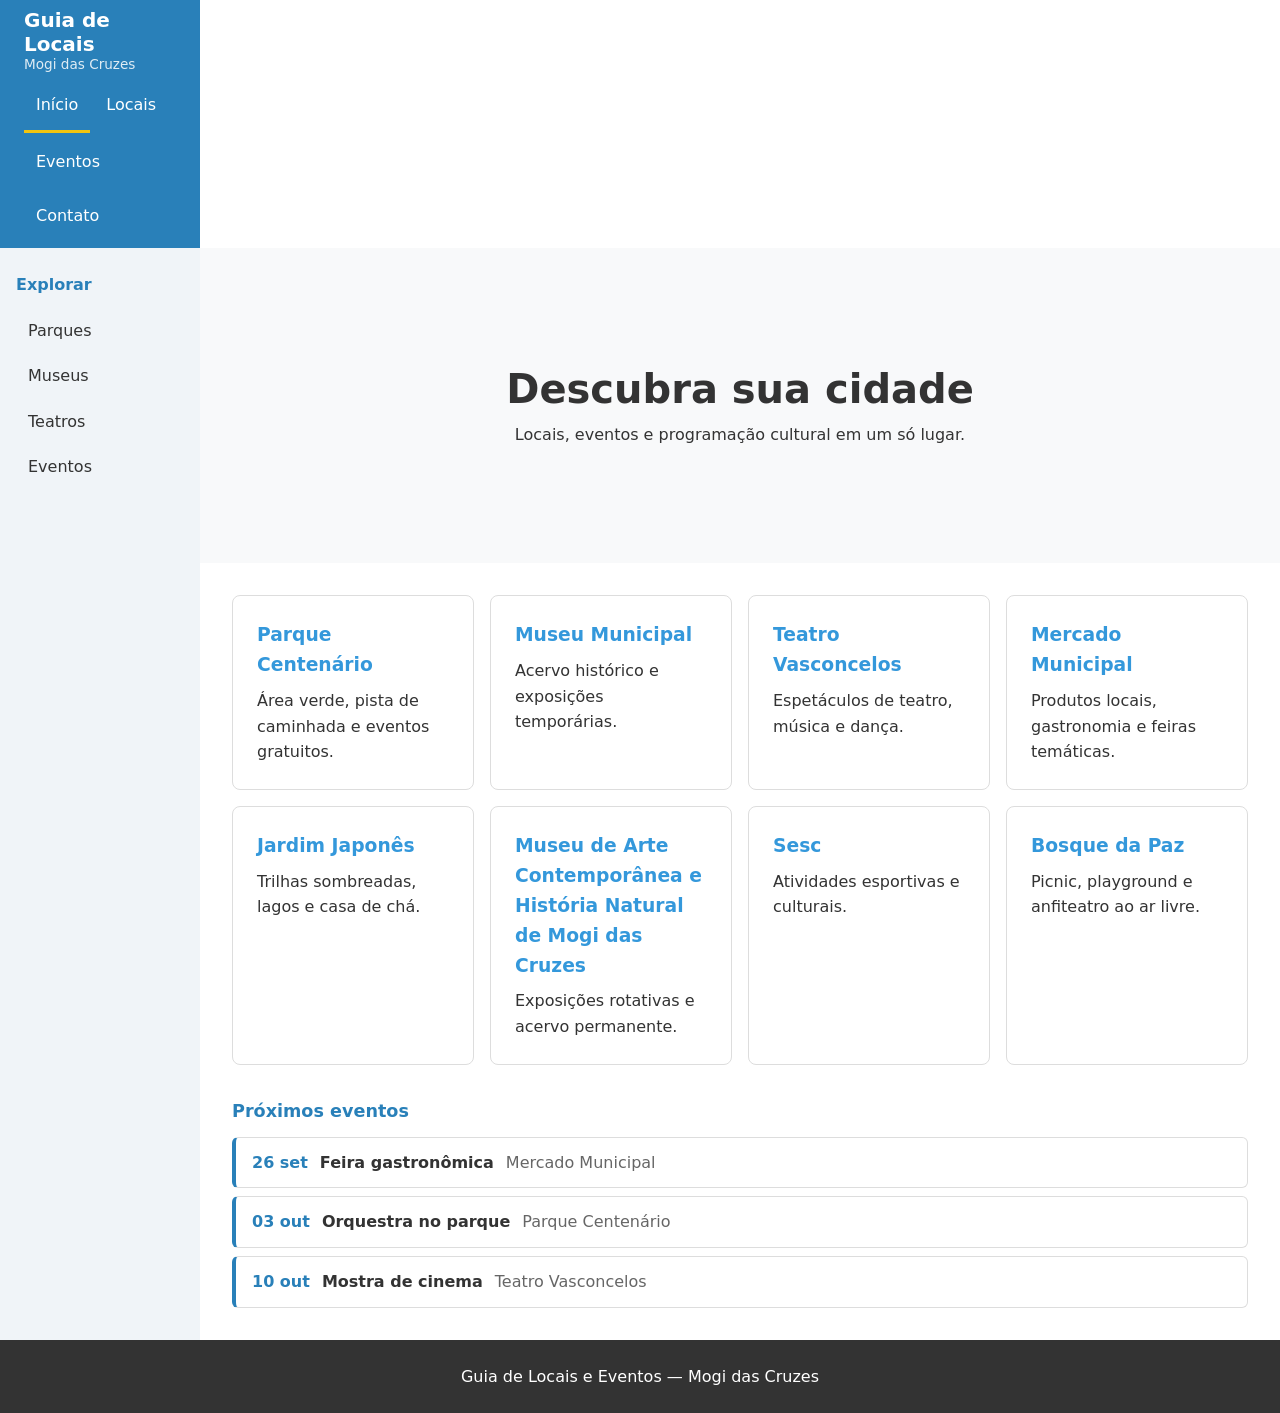
<file: index.html>
<!DOCTYPE html>
<html lang="pt-BR">
<head>
  <meta charset="UTF-8">
  <meta name="viewport" content="width=device-width, initial-scale=1.0">
  <title>Guia de Locais e Eventos — Início</title>
  <link rel="stylesheet" href="style.css">
</head>
<body>
  <header class="cabecalho">
    <div class="identidade">
      <p class="logo">Guia de Locais</p>
      <p class="titulo">Mogi das Cruzes</p>
    </div>
    <nav aria-label="Menu principal">
      <ul class="menu-lista">
        <li><a href="index.html" aria-current="page" class="ativo">Início</a></li>
        <li><a href="#locais">Locais</a></li>
        <li><a href="#agenda">Eventos</a></li>
        <li><a href="#contato">Contato</a></li>
      </ul>
    </nav>
  </header>

  <aside class="lateral">
    <nav aria-label="Categorias de locais">
      <h2 class="lateral-titulo">Explorar</h2>
      <ul class="lateral-lista">
        <li><a href="#locais">Parques</a></li>
        <li><a href="#locais">Museus</a></li>
        <li><a href="#locais">Teatros</a></li>
        <li><a href="#agenda">Eventos</a></li>
      </ul>
    </nav>
  </aside>

  <main>
    <section class="hero">
      <div>
        <h2>Descubra sua cidade</h2>
        <p>Locais, eventos e programação cultural em um só lugar.</p>
      </div>
    </section>

    <section class="cards" id="locais">
      <article class="card">
        <a href="detalhe.html">
          <h3>Parque Centenário</h3>
          <p>Área verde, pista de caminhada e eventos gratuitos.</p>
        </a>
      </article>
      <article class="card">
        <h3>Museu Municipal</h3>
        <p>Acervo histórico e exposições temporárias.</p>
      </article>
      <article class="card">
        <h3>Teatro Vasconcelos</h3>
        <p>Espetáculos de teatro, música e dança.</p>
      </article>
      <article class="card">
        <h3>Mercado Municipal</h3>
        <p>Produtos locais, gastronomia e feiras temáticas.</p>
      </article>
      <article class="card">
        <h3>Jardim Japonês</h3>
        <p>Trilhas sombreadas, lagos e casa de chá.</p>
      </article>
      <article class="card">
        <h3>Museu de Arte Contemporânea e História Natural de Mogi das Cruzes</h3>
        <p>Exposições rotativas e acervo permanente.</p>
      </article>
      <article class="card">
        <h3>Sesc</h3>
        <p>Atividades esportivas e culturais.</p>
      </article>
      <article class="card">
        <h3>Bosque da Paz</h3>
        <p>Picnic, playground e anfiteatro ao ar livre.</p>
      </article>
    </section>

    <section class="agenda" id="agenda">
      <h3 class="agenda-titulo">Próximos eventos</h3>
      <ul class="agenda-lista">
        <li class="agenda-item">
          <time datetime="2026-09-26">26 set</time>
          <strong>Feira gastronômica</strong>
          <span>Mercado Municipal</span>
        </li>
        <li class="agenda-item">
          <time datetime="2026-10-03">03 out</time>
          <strong>Orquestra no parque</strong>
          <span>Parque Centenário</span>
        </li>
        <li class="agenda-item">
          <time datetime="2026-10-10">10 out</time>
          <strong>Mostra de cinema</strong>
          <span>Teatro Vasconcelos</span>
        </li>
      </ul>
    </section>
  </main>

  <footer class="rodape" id="contato">
    <p>Guia de Locais e Eventos — Mogi das Cruzes</p>
  </footer>
</body>
</html>
</file>
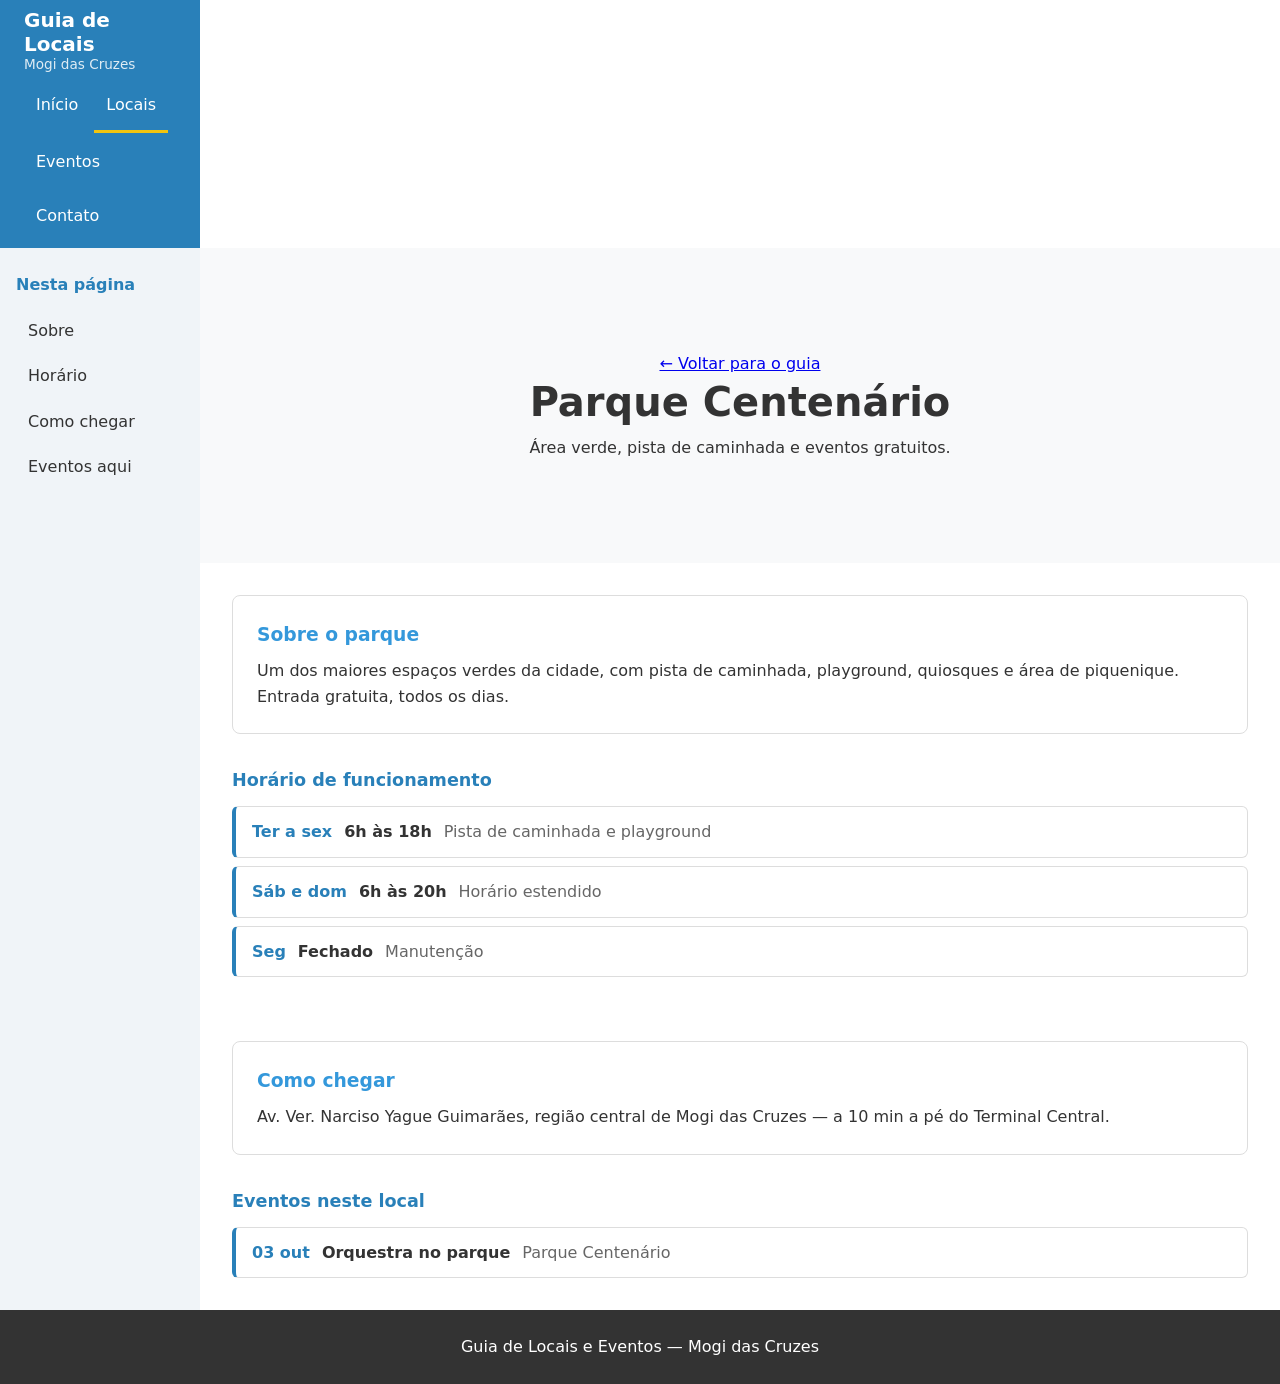
<file: detalhe.html>
<!DOCTYPE html>
<html lang="pt-BR">
<head>
  <meta charset="UTF-8">
  <meta name="viewport" content="width=device-width, initial-scale=1.0">
  <title>Parque Centenário — Guia de Locais e Eventos</title>
  <link rel="stylesheet" href="style.css">
</head>
<body>
  <header class="cabecalho">
    <div class="identidade">
      <p class="logo">Guia de Locais</p>
      <p class="titulo">Mogi das Cruzes</p>
    </div>
    <nav aria-label="Menu principal">
      <ul class="menu-lista">
        <li><a href="index.html">Início</a></li>
        <li><a href="index.html#locais" class="ativo">Locais</a></li>
        <li><a href="index.html#agenda">Eventos</a></li>
        <li><a href="index.html#contato">Contato</a></li>
      </ul>
    </nav>
  </header>

  <aside class="lateral">
    <nav aria-label="Nesta página">
      <h2 class="lateral-titulo">Nesta página</h2>
      <ul class="lateral-lista">
        <li><a href="#sobre">Sobre</a></li>
        <li><a href="#horario">Horário</a></li>
        <li><a href="#local">Como chegar</a></li>
        <li><a href="#eventos">Eventos aqui</a></li>
      </ul>
    </nav>
  </aside>

  <main>
    <section class="hero">
      <div>
        <p><a href="index.html">&larr; Voltar para o guia</a></p>
        <h2>Parque Centenário</h2>
        <p>Área verde, pista de caminhada e eventos gratuitos.</p>
      </div>
    </section>

    <section class="cards" id="sobre">
      <article class="card">
        <h3>Sobre o parque</h3>
        <p>Um dos maiores espaços verdes da cidade, com pista de caminhada, playground, quiosques e área de piquenique. Entrada gratuita, todos os dias.</p>
      </article>
    </section>

    <section class="agenda" id="horario">
      <h3 class="agenda-titulo">Horário de funcionamento</h3>
      <ul class="agenda-lista">
        <li class="agenda-item">
          <time>Ter a sex</time>
          <strong>6h às 18h</strong>
          <span>Pista de caminhada e playground</span>
        </li>
        <li class="agenda-item">
          <time>Sáb e dom</time>
          <strong>6h às 20h</strong>
          <span>Horário estendido</span>
        </li>
        <li class="agenda-item">
          <time>Seg</time>
          <strong>Fechado</strong>
          <span>Manutenção</span>
        </li>
      </ul>
    </section>

    <section class="cards" id="local">
      <article class="card">
        <h3>Como chegar</h3>
        <p>Av. Ver. Narciso Yague Guimarães, região central de Mogi das Cruzes — a 10 min a pé do Terminal Central.</p>
      </article>
    </section>

    <section class="agenda" id="eventos">
      <h3 class="agenda-titulo">Eventos neste local</h3>
      <ul class="agenda-lista">
        <li class="agenda-item">
          <time datetime="2026-10-03">03 out</time>
          <strong>Orquestra no parque</strong>
          <span>Parque Centenário</span>
        </li>
      </ul>
    </section>
  </main>

  <footer class="rodape" id="contato">
    <p>Guia de Locais e Eventos — Mogi das Cruzes</p>
  </footer>
</body>
</html>
</file>
<file: style.css>
* {
  box-sizing: border-box;
  margin: 0;
  padding: 0;
}

/* Mobile-first: a base é a pilha de 1 coluna (o que funciona em
   qualquer largura); o layout de duas colunas com barra lateral fixa
   é um acréscimo, só entra quando cabe. */
body {
  font-family: system-ui, sans-serif;
  color: #333;
  line-height: 1.6;
  display: grid;
  grid-template-areas:
    "topo"
    "conteudo"
    "lado"
    "rodape";
  grid-template-columns: 1fr;
  min-height: 100vh;
}

.cabecalho {
  display: flex;
  justify-content: space-between;
  align-items: center;
  flex-wrap: wrap;
  gap: 0.5rem 2rem;
  background: #2980b9;
  color: #fff;
  padding: 0.5rem 1.5rem;
}

.identidade {
  display: flex;
  flex-direction: column;
  line-height: 1.2;
}

.logo {
  font-size: 1.25rem;
  font-weight: 700;
}

.titulo {
  font-size: 0.85rem;
  opacity: 0.85;
}

.menu-lista {
  display: flex;
  flex-wrap: wrap;
  gap: 0.25rem;
  list-style: none;
}

.menu-lista a {
  display: block;
  padding: 0.75rem;
  color: #fff;
  text-decoration: none;
  font-weight: 500;
  border-radius: 6px;
}

.menu-lista a:hover {
  background: rgba(255, 255, 255, 0.15);
}

.menu-lista a:focus-visible {
  outline: 2px solid #f1c40f;
  outline-offset: 2px;
}

.menu-lista .ativo {
  border-bottom: 3px solid #f1c40f;
  border-radius: 0;
}

.lateral {
  grid-area: lado;
  background: #f0f4f8;
  padding: 1.5rem 1rem;
  min-width: 0; /* item de grid não deve crescer além da trilha por causa do texto interno */
}

.lateral-titulo {
  font-size: 1rem;
  font-weight: 600;
  color: #2980b9;
  margin-bottom: 0.75rem;
}

/* Base = chips horizontais (cabe melhor numa tela estreita que uma
   coluna alta de links); no desktop isso vira a lista vertical
   clássica da barra lateral — ver media query no fim do arquivo. */
.lateral-lista {
  list-style: none;
  display: flex;
  flex-direction: row;
  flex-wrap: wrap;
  gap: 0.5rem;
}

.lateral-lista a {
  display: block;
  padding: 0.6rem 0.9rem; /* alvo de toque maior enquanto os itens ficam lado a lado */
  color: #333;
  text-decoration: none;
  border-radius: 6px;
}

.lateral-lista a:hover {
  background: #dde7f0;
}

main {
  grid-area: conteudo;
  min-width: 0; /* mesma razão: item de grid não deve "empurrar" a trilha de 1fr */
}

.hero {
  display: flex;
  justify-content: center;
  align-items: center;
  min-height: 35vh;
  background: #f8f9fa;
  text-align: center;
  padding: 1rem;
}

.hero h2 {
  /* fluido: acompanha a largura da viewport, mas nunca fica pequeno
     demais nem estoura — funciona para título curto ou longo sem
     precisar trocar o CSS a cada campanha */
  font-size: clamp(1.5rem, 1rem + 2.5vw, 2.5rem);
  line-height: 1.25;
  max-width: 44ch;
  margin: 0 auto 0.5rem;
  overflow-wrap: break-word;
}

/* Galeria: quantidade de locais não é fixa (a cidade cresce), então o
   número de colunas é decidido pelo navegador a cada card adicionado,
   não fixado por nós. Grid é 2D (linhas E colunas precisam alinhar
   entre si) — é exatamente o problema que auto-fit + minmax resolve. */
.cards {
  display: grid;
  grid-template-columns: repeat(auto-fit, minmax(220px, 1fr));
  gap: 1rem;
  padding: 2rem;
}

.card {
  background: #fff;
  border: 1px solid #ddd;
  border-radius: 8px;
  padding: 1.5rem;
  min-width: 0; /* permite que um h3 comprido quebre linha em vez de alargar o card */
}

.card a {
  display: block; /* o card inteiro vira área clicável, não só o texto */
  color: inherit;
  text-decoration: none;
}

.card h3 {
  color: #3498db;
  margin-bottom: 0.5rem;
  overflow-wrap: break-word;
}

/* Agenda: visual pronto, layout a decidir */
.agenda {
  padding: 0 2rem 2rem;
}

.agenda-titulo {
  font-size: 1.1rem;
  color: #2980b9;
  margin-bottom: 0.75rem;
}

/* Agenda: é uma lista — sequência em uma única direção (empilhada,
   de cima para baixo). Não há alinhamento entre linhas e colunas para
   coordenar, então Flexbox (1D) é suficiente; Grid seria over-engineering. */
.agenda-lista {
  list-style: none;
  display: flex;
  flex-direction: column;
  gap: 0.5rem;
}

.agenda-item {
  background: #fff;
  border: 1px solid #ddd;
  border-left: 4px solid #2980b9;
  border-radius: 6px;
  padding: 0.75rem 1rem;
  display: flex;
  flex-wrap: wrap;
  align-items: baseline;
  gap: 0.25rem 0.75rem;
}

.agenda-item time {
  font-weight: 700;
  color: #2980b9;
}

.agenda-item span {
  color: #666;
}

.rodape {
  grid-area: rodape;
  background: #333;
  color: #fff;
  text-align: center;
  padding: 1.5rem;
}

/* Desktop: a partir de ~700px cabem duas colunas lado a lado sem
   espremer nada — esse foi o ponto, achado por observação (reduzindo
   a janela até o menu ou a lateral falharem), onde o desenho muda de
   fato: barra lateral fixa de 200px + lista de categorias vertical. */
@media (min-width: 700px) {
  body {
    grid-template-areas:
      "topo topo"
      "lado conteudo"
      "rodape rodape";
    grid-template-columns: 200px 1fr;
    grid-template-rows: auto 1fr auto;
  }

  .lateral-lista {
    flex-direction: column;
    gap: 0.25rem;
  }

  .lateral-lista a {
    padding: 0.5rem 0.75rem;
  }
}
</file>
